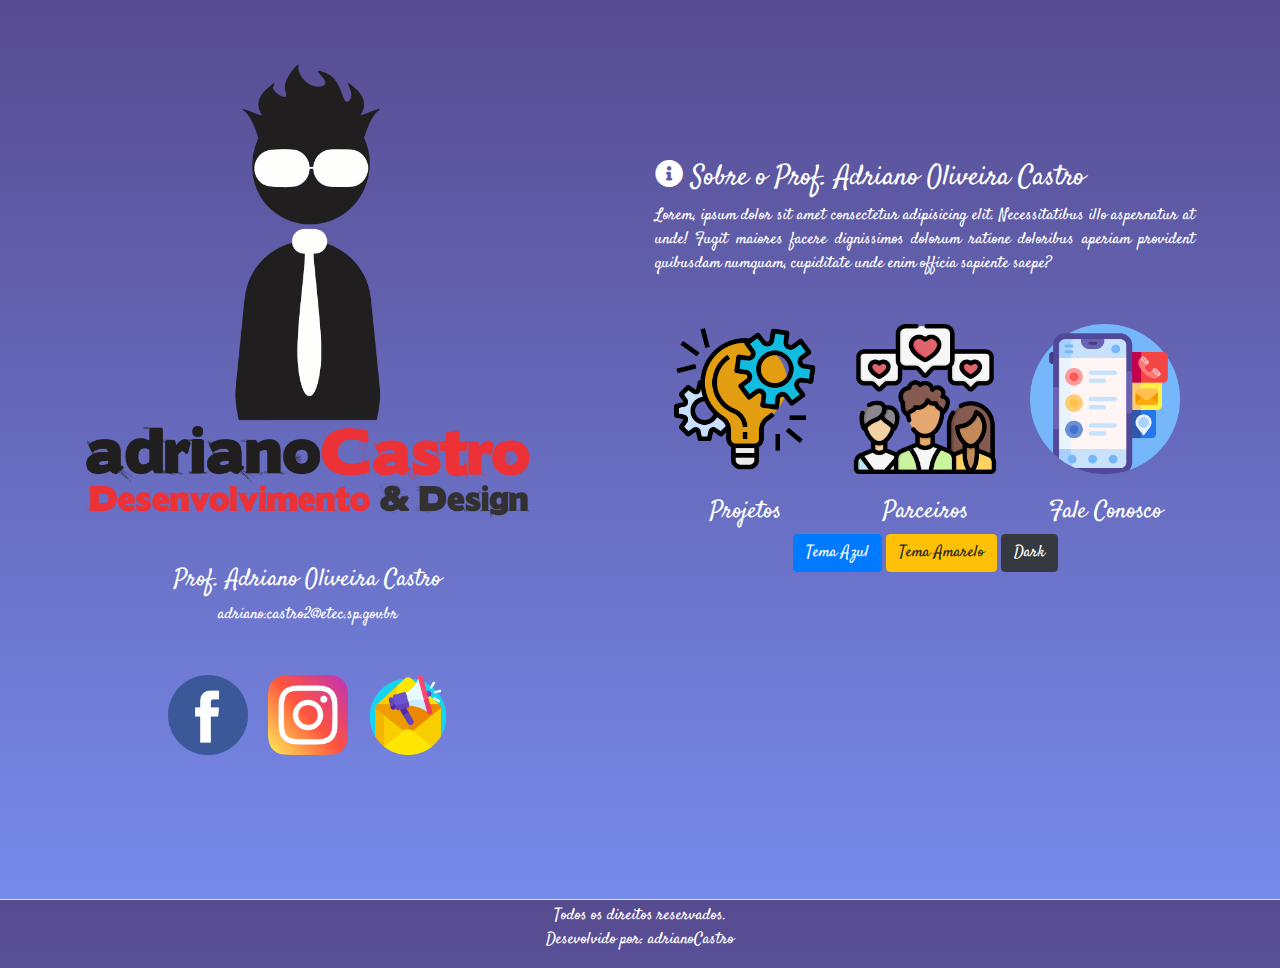
<file: index.html>
<!DOCTYPE html>
<html lang="pt-br">

<head>
	<meta charset="UTF-8">
	<meta http-equiv="X-UA-Compatible" content="IE=edge">
	<meta name="viewport" content="width=device-width, initial-scale=1.0">
	<title>Portifólio - Prof. Adriano Castro</title>
	<link rel="shortcut icon" href="img/adrianoCastro.png" type="image/x-icon">
	<link rel="stylesheet" href="css/estilo.css">
	<link rel="stylesheet" href="css/bootstrap.css">
	<link rel="stylesheet" href="libs/fontawesome/css/all.css">
</head>

<body>

	<div class="jumbotron jumbotron-fluid bg-transparent">
		<div class="container">
			<div class="row justify-content-center">
				<div class="col-12 col-sm-4 col-md-5 text-center">
					<img class="img-fluid" src="img/adrianoCastro.png" alt="adrianoCastro">
                    <h4 class="text-white text-center mt-2 mt-sm-4 mt-md-5">Prof. Adriano Oliveira Castro</h4>
                    <p class="text-white text-center">
                        adriano.castro2@etec.sp.gov.br
                    </p>
                    <div class="mt-3 mb-3 mt-sm-4 mb-sm-4 mt-md-5 mb-md-5">
                        <img class="img-social" src="img/facebook.png" alt="Facebook">
                        <img class="img-social ml-3 mr-3" src="img/instagram.png" alt="Instagram">
                        <img class="img-social" src="img/marketing-de-email.png" alt="Email">
                    </div>
                </div>
                <div class="col-12 col-sm-8 offset-md-1 col-md-6 mt-0 mt-sm-1 mt-md-5">
                    <h3 class="text-white mt-0 mt-sm-2 mt-md-5 d-none d-sm-block">
                        <i class="fas fa-info-circle"></i> Sobre o Prof. Adriano Oliveira Castro
                    </h3>
                    <p class="text-white text-justify mt-2 mt-sm-1 mt-md-1">
                        Lorem, ipsum dolor sit amet consectetur adipisicing elit. Necessitatibus illo aspernatur at unde! Fugit maiores facere dignissimos dolorum ratione doloribus aperiam provident quibusdam numquam, cupiditate unde enim officia sapiente saepe?
                    </p>
                    <div class="container-fluid mt-2 mt-sm-3 mt-md-5">
                        <div class="row">
                            <div class="col-4 col-sm-4 col-md-4">
                                <a href="projetos">
                                  <img class="img-fluid mb-2 mb-sm-3 mb-md-4" src="img/project.png" alt="Projetos">
                                  <h4 class="text-white text-center">Projetos</h4>
                                </a>
                            </div>
                            <div class="col-4 col-sm-4 col-md-4">
                              <a href="parceiros">
                                <img class="img-fluid mb-2 mb-sm-3 mb-md-4" src="img/clients.png" alt="Parceiros">
                                <h4 class="text-white text-center">Parceiros</h4>
                              </a>
                            </div>
                            <div class="col-4 col-sm-4 col-md-4">
                              <a href="contatos">
                                <img class="img-fluid mb-2 mb-sm-3 mb-md-4" src="img/contacts.png" alt="Fale Conosco">
                                <h4 class="text-white text-center">Fale Conosco</h4>
                              </a>
                            </div>
                        </div>
                        <!-- Botões para personalização de cores do site -->
                        <div class="row">
                          <div class="col-12 text-center">
                            <button class="btn btn-primary">Tema Azul</button>
                            <button class="btn btn-warning">Tema Amarelo</button>
                            <button class="btn btn-dark">Dark</button>
                          </div>
                        </div>
                    </div>
                </div>
            </div>
        </div>
    </div>

    <div class="container-fluid border-top">
        <div class="row justifiy-content-center">
            <div class="col-12 mt-1">
                <p class="text-white text-center">
                    Todos os direitos reservados. <br> Desevolvido por: adrianoCastro
                </p>
            </div>
        </div>
    </div>

    <!-- Modal -->
    <div class="modal fade" id="modal-info" tabindex="-1" role="dialog" aria-labelledby="exampleModalLabel" aria-hidden="true">
      <div class="modal-dialog modal-dialog-centered modal-lg" role="document">
        <div class="modal-content">
          <div class="modal-header">
            <h5 class="modal-title">Título do modal</h5>
            <button type="button" class="close" data-dismiss="modal" aria-label="Fechar">
              <span aria-hidden="true">&times;</span>
            </button>
          </div>
          <div class="modal-body">
            ...
          </div>
          <div class="modal-footer">
            <button type="button" class="btn btn-secondary" data-dismiss="modal">Fechar</button>
          </div>
        </div>
      </div>
    </div>

    <script src="js/jquery-3.6.0.js"></script>
    <script src="js/bootstrap.js"></script>
    <script src="js/load-page.js"></script>
    <script src="js/tema.js"></script>
</body>

</html>
</file>
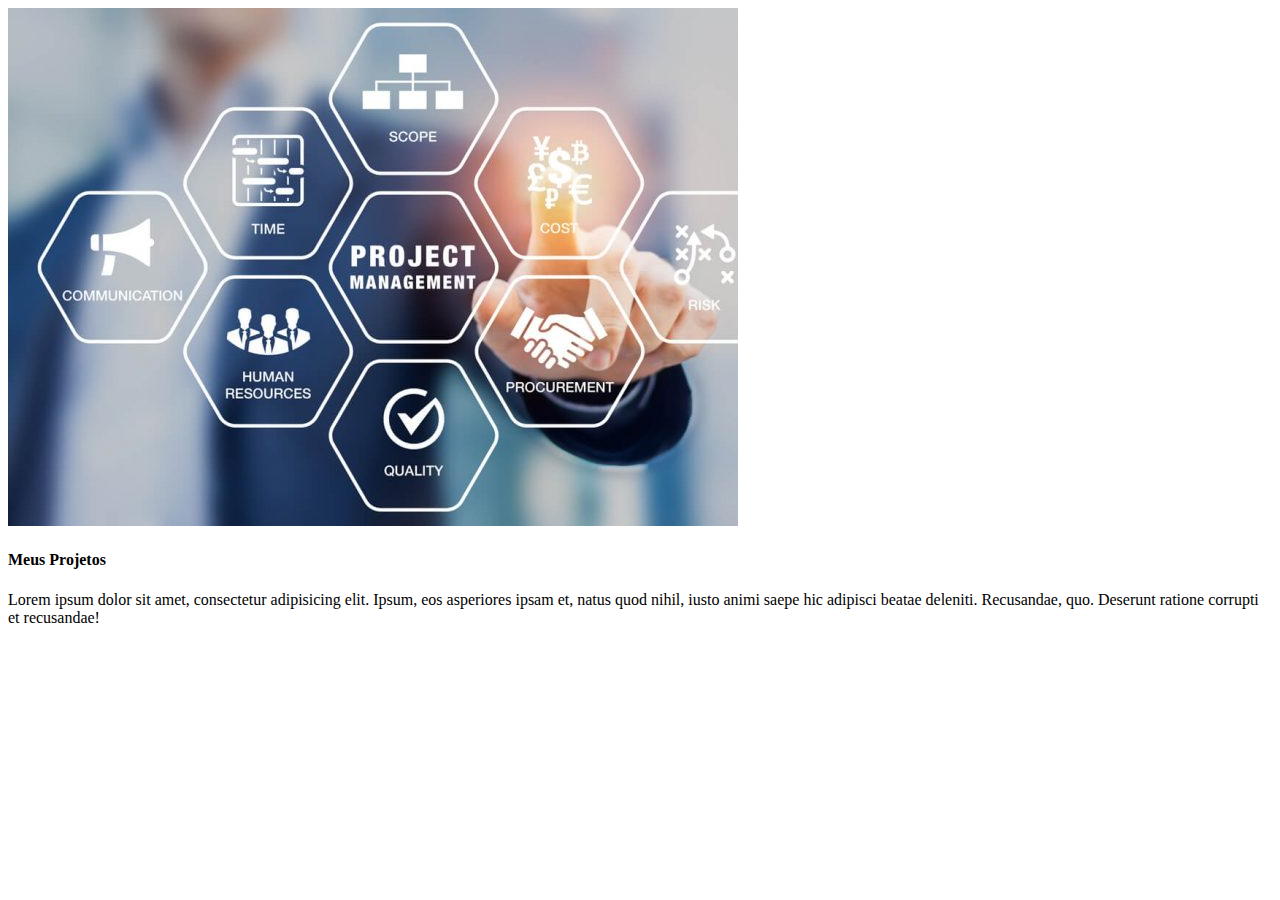
<file: projetos.html>
<!DOCTYPE html>
<html lang="pt-br">
<head>
  <meta charset="UTF-8">
  <meta name="viewport" content="width=device-width, initial-scale=1.0">
  <title>Meus Projetos</title>
</head>
<body>
  
  <div class="container">
    <div class="row">
      <div class="col-12 col-sm-4 col-md-2">
        <img src="img/projetos.jpeg" alt="Projetos" class="img-fluid">
      </div>
      <div class="col-12 col-sm-8 col-md-10">
        <h4 class="text-center text-danger">Meus Projetos</h4>
        <p>Lorem ipsum dolor sit amet, consectetur adipisicing elit. Ipsum, eos asperiores ipsam et, natus quod nihil, iusto animi saepe hic adipisci beatae deleniti. Recusandae, quo. Deserunt ratione corrupti et recusandae!</p>
      </div>
    </div>
  </div>

</body>
</html>
</file>
<file: css/estilo.css>
@import url('https://fonts.googleapis.com/css2?family=Satisfy&display=swap');
body {
    margin: 0;
    padding: 0;
    overflow: hidden;
    font-family: 'Satisfy', cursive !important;
    background: linear-gradient(to bottom, #574b90, #778beb);
    height: 100vh;
}

.img-social {
    width: 5rem;
    height: auto;
}


/* Dispositivos extra small (telefones em modo retrato, com menos de 576px) */

@media (max-width: 575.98px) {
    body {
        overflow: auto;
        height: auto;
        background-size: cover;
    }
}


/* Dispositivos small (telefones em modo paisagem, com menos de 768px) */

@media (max-width: 767.98px) {}


/* Dispositivos médios (tablets com menos de 992px) */

@media (max-width: 991.98px) {}


/* Dispositivos large (desktops com menos de 1200px) */

@media (max-width: 1199.98px) {}
</file>
